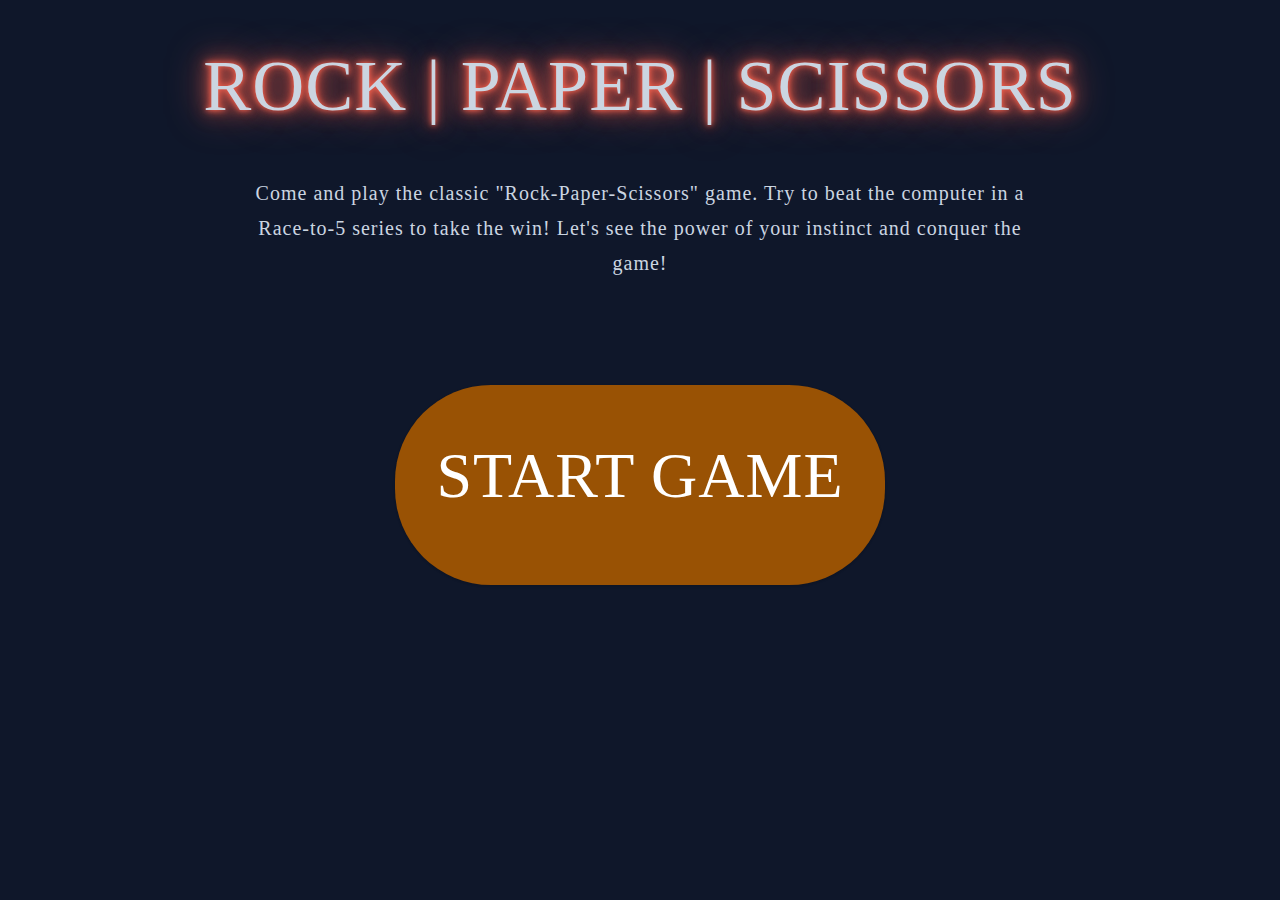
<file: index.html>
<!DOCTYPE html>
<html lang="en">
  <head>
    <meta charset="UTF-8" />
    <meta http-equiv="X-UA-Compatible" content="IE=edge" />
    <meta name="viewport" content="width=device-width, initial-scale=1.0" />
    <title>RockPaperScissors</title>

    <link rel="stylesheet" href="main.css" />
  </head>
  <body>
    <header class="header">
      <h1 class="title glow">rock | paper | scissors</h1>
      <p class="info-text">
        Come and play the classic "Rock-Paper-Scissors" game. Try to beat the
        computer in a Race-to-5 series to take the win! Let's see the power of
        your instinct and conquer the game!
      </p>
    </header>

    <a href="game.html" class="btn start-btn">start game</a>

    <!-- <script src="app.js"></script> -->
  </body>
</html>
</file>
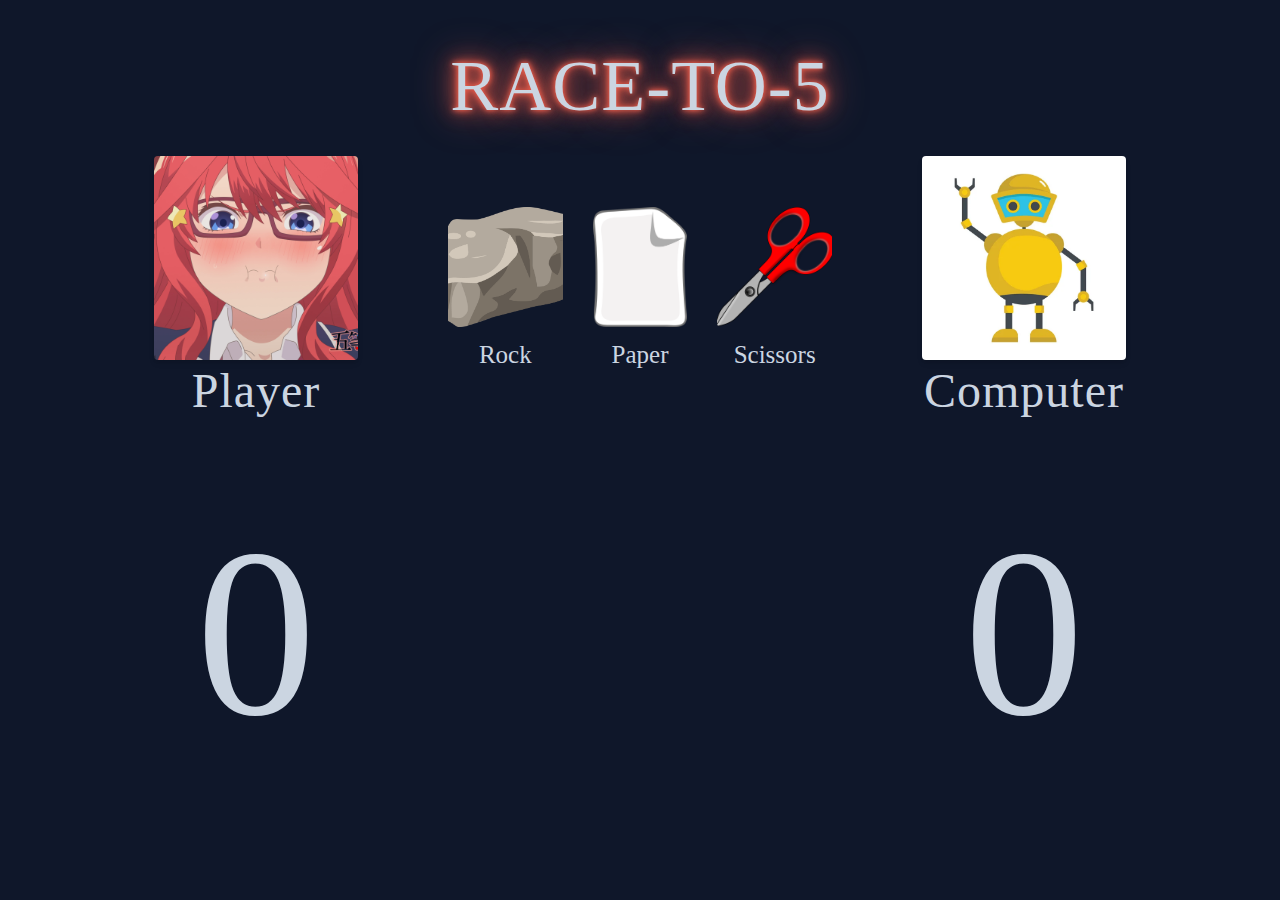
<file: game.html>
<!DOCTYPE html>
<html lang="en">
  <head>
    <meta charset="UTF-8" />
    <meta http-equiv="X-UA-Compatible" content="IE=edge" />
    <meta name="viewport" content="width=device-width, initial-scale=1.0" />
    <title>RockPaperScissors</title>

    <link rel="stylesheet" href="main.css" />
  </head>
  <body>
    <header class="header">
      <h1 class="title glow">Race-To-5</h1>
    </header>

    <main class="play-area">
      <section class="section weapons-center">
        <article class="player-container">
          <img src="./images/178683.jpg" class="img player-img" alt="" />
          <h3 class="player-name">player</h3>
        </article>

        <article class="weapons-container">
          <!-- single weapon -->
          <div class="weapon">
            <img
              src="./images/rock.png"
              class="img weapon-img"
              alt=""
              id="rock"
            />
            <h4 class="weapon-name">rock</h4>
          </div>
          <!-- end of single weapon -->

          <!-- single weapon -->
          <div class="weapon">
            <img
              src="./images/paper.png"
              class="img weapon-img"
              alt=""
              id="paper"
            />
            <h4 class="weapon-name">paper</h4>
          </div>
          <!-- end of single weapon -->

          <!-- single weapon -->
          <div class="weapon">
            <img
              src="./images/scissors.png"
              class="img weapon-img"
              alt=""
              id="scissors"
            />
            <h4 class="weapon-name">scissors</h4>
          </div>
          <!-- end of single weapon -->
        </article>

        <article class="player-container">
          <img
            src="./images/robot.jpg"
            class="img player-img"
            alt=""
            id="scissors"
          />
          <h3 class="player-name">computer</h3>
        </article>
      </section>

      <section class="section score-center">
        <article class="score-container">
          <h1 class="score player-score">0</h1>
        </article>
        <article class="result-alert">
          <p class="result"></p>
        </article>
        <article class="score-container">
          <h1 class="score computer-score">0</h1>
        </article>
      </section>
    </main>

    <!-- modal -->

    <div class="modal-overlay">
      <div class="modal-container">
        <h3 class="modal-text">modal content</h3>
        <button class="btn retry-btn" type="button">play again</button>
      </div>
    </div>

    <script src="app.js"></script>
  </body>
</html>
</file>
<file: main.css>
body {
  padding: 2rem 2rem;
}

*,
::after,
::before {
  box-sizing: border-box;
}
/*fonts*/
@import url('https://fonts.googleapis.com/css2?family=Press+Start+2P&family=Spectral&display=swap');
html {
  font-size: 100%;
} /*16px*/

:root {
  /*colors*/
  /*primary*/
  --primary-100: #ffe7cd;
  --primary-200: #ffd09b;
  --primary-300: #ffb86a;
  --primary-400: #ffa138;
  --primary-500: #ff8906;
  --primary-600: #cc6e05;
  --primary-700: #995204;
  --primary-800: #663702;
  --primary-900: #331b01;

  /*secondary*/
  --secondary-100: #fcdfdb;
  --secondary-200: #fabfb7;
  --secondary-300: #f79f94;
  --secondary-400: #f57f70;
  --secondary-500: #f25f4c;
  --secondary-600: #c24c3d;
  --secondary-700: #91392e;
  --secondary-800: #61261e;
  --secondary-900: #30130f;

  /*gray*/
  --gray-50: #f8fafc;
  --gray-100: #f1f5f9;
  --gray-200: #e2e8f0;
  --gray-300: #cbd5e1;
  --gray-400: #94a3b8;
  --gray-500: #64748b;
  --gray-600: #475569;
  --gray-700: #334155;
  --gray-800: #1e293b;
  --gray-900: #0f172a;

  /* rest of the colors */
  --black: #222;
  --white: #fff;
  --red-light: #f8d7da;
  --red-dark: #842029;
  --green-light: #d1e7dd;
  --green-dark: #0f5132;

  /*fonts*/
  --headingFont: 'Press Start 2P', cursive;
  --bodyFont: 'Spectral', serif;
  --smallText: 0.8em;

  /*other vars*/
  --backgroundColor: var(--gray-900);
  --textColor: var(--gray-300);
  --border-radius: 0.25rem;
  --letterSpacing: 1px;
  --transition: 0.3s ease-in-out all;
  --max-width: 1120px;
  --fixed-width: 600px;

  /*box-shadow*/
  --shadow-1: 0 1px 3px 0 rgba(0, 0, 0, 0.1), 0 1px 2px 0 rgba(0, 0, 0, 0.06);
  --shadow-2: 0 4px 6px -1px rgba(0, 0, 0, 0.1),
    0 2px 4px -1px rgba(0, 0, 0, 0.06);
  --shadow-3: 0 10px 15px -3px rgba(0, 0, 0, 0.1),
    0 4px 6px -2px rgba(0, 0, 0, 0.05);
  --shadow-4: 0 20px 25px -5px rgba(0, 0, 0, 0.1),
    0 10px 10px -5px rgba(0, 0, 0, 0.04);
}

body {
  background: var(--backgroundColor);
  font-family: var(--bodyFont);
  font-weight: 400;
  line-height: 1.75;
  color: var(--textColor);
  padding: 2rem;
}

p {
  margin-bottom: 1.5rem;
  max-width: 40em;
}

h1,
h2,
h3,
h4,
h5 {
  margin: 0;
  margin-bottom: 1.38rem;
  font-family: var(--headingFont);
  font-weight: 400;
  line-height: 1.3;
  text-transform: capitalize;
}

h1 {
  margin-top: 0;
  font-size: 3.052rem;
}

h2 {
  font-size: 2.441rem;
}

h3 {
  font-size: 1.953rem;
}

h4 {
  font-size: 1.563rem;
}

h5 {
  font-size: 1.25rem;
}

small,
.text-small {
  font-size: var(--smallText);
}

a {
  text-decoration: none;
  color: var(--primary-500);
}

ul {
  list-style: none;
  padding: 0;
}

.img {
  width: 100%;
  display: block;
  object-fit: cover;
}

/*buttons*/

.btn {
  cursor: pointer;
  color: var(--white);
  background: var(--primary-700);
  border: transparent;
  border-radius: var(--border-radius);
  letter-spacing: var(--letterSpacing);
  padding: 0.375rem 0.75rem;
  box-shadow: var(--shadow-1);
  padding: 0;
  text-transform: capitalize;
  display: inline-block;
}

.btn:hover {
  background: var(--primary-600);
  box-shadow: var(--shadow-4);
}

.btn-hipster {
  color: var(--gray-900);
  background: var(--primary-400);
}

.btn-hipster:hover {
  background: var(--primary-500);
  box-shadow: var(--shadow-4);
}

.btn-block {
  width: 100%;
}

/*
=============== 
Header
===============
*/

.header {
  display: grid;
  place-items: center;
}

.title {
  letter-spacing: var(--letterSpacing);
  text-transform: uppercase;
  font-size: 4.5rem;
}

.glow {
  text-align: center;
  text-shadow: 0 0 5px var(--secondary-500), 0 0 10px var(--secondary-500),
    0 0 20px var(--secondary-500), 0 0 40px var(--secondary-500);
}

.info-text {
  text-align: center;
  font-size: 1.25rem;
  letter-spacing: var(--letterSpacing);
}

/*
=============== 
Start Button
===============
*/

.start-btn {
  display: block;
  margin: auto;
  width: 490px;
  height: 200px;
  margin-top: 5rem;
  border-radius: 6rem;
  font-size: 4rem;
  text-transform: uppercase;
  font-family: var(--bodyFont);
  text-align: center;
  transition: var(--transition);
  padding-top: 2.2rem;
}

.start-btn:hover {
  border: 3px solid var(--primary-500);
  background: transparent;
  color: var(--primary-500);
  font-size: 4.5rem;
}

/*
=============== 
Weapons Section
===============
*/

.play-area {
  width: 90vw;
  margin: 0 auto;
}

.weapons-center {
  display: grid;
  place-items: center;
  grid-template-columns: 1fr 1fr 1fr;
}

.player-container {
  width: 20vw;
  text-align: center;
  display: grid;
  place-items: center;
}

.player-img {
  width: 80%;
  border-radius: var(--border-radius);
  box-shadow: var(--shadow-2);
}

.player-name {
  font-size: 3rem;
  font-family: var(--bodyFont);
  letter-spacing: var(--letterSpacing);
}

.weapons-container {
  display: grid;
  grid-template-columns: 1fr 1fr 1fr;
  place-items: center;
  column-gap: 1.25rem;
}

.weapon {
  text-align: center;
}

.weapon-img {
  cursor: pointer;
  transition: var(--transition);
  border-radius: var(--border-radius);
  margin-bottom: 0.75rem;
  height: 120px;
}

.weapon-img:hover {
  transform: scale(1.1);
}

/*
=============== 
Score Section
===============
*/

.score-center {
  display: grid;
  grid-template-columns: 1fr 1fr 1fr;
  place-items: center;
  padding-top: 2rem;
}

.score {
  font-size: 15rem;
}

.result-alert {
  text-align: center;
}

.result {
  font-size: 3.25rem;
}

/*
=============== 
Modal
===============
*/

.modal-overlay {
  position: fixed;
  background: rgba(0, 0, 0, 0.6);
  inset: 0;
  display: grid;
  place-items: center;
  transition: all 1s ease-in-out;
  visibility: hidden;
  z-index: -10;
}

.open-modal {
  transition: var(--transition);
  visibility: visible;
  z-index: 10;
}

.modal-container {
  background: var(--primary-700);
  border-radius: var(--border-radius);
  width: 90vw;
  height: 35vh;
  max-width: var(--fixed-width);
  display: grid;
  place-items: center;
}

.retry-btn {
  font-size: 2rem;
  background: var(--gray-900);
  border-color: transparent;
  color: var(--white);
  cursor: pointer;
  transition: var(--transition);
  border-radius: 3rem;
  padding: 1rem;
  border: 2px solid var(--gray-900);
}

.retry-btn:hover {
  background: var(--gray-800);
  transform: scale(1.1);
}

.modal-text {
  font-size: 3.75rem;
  margin-top: 4rem;
}
</file>
